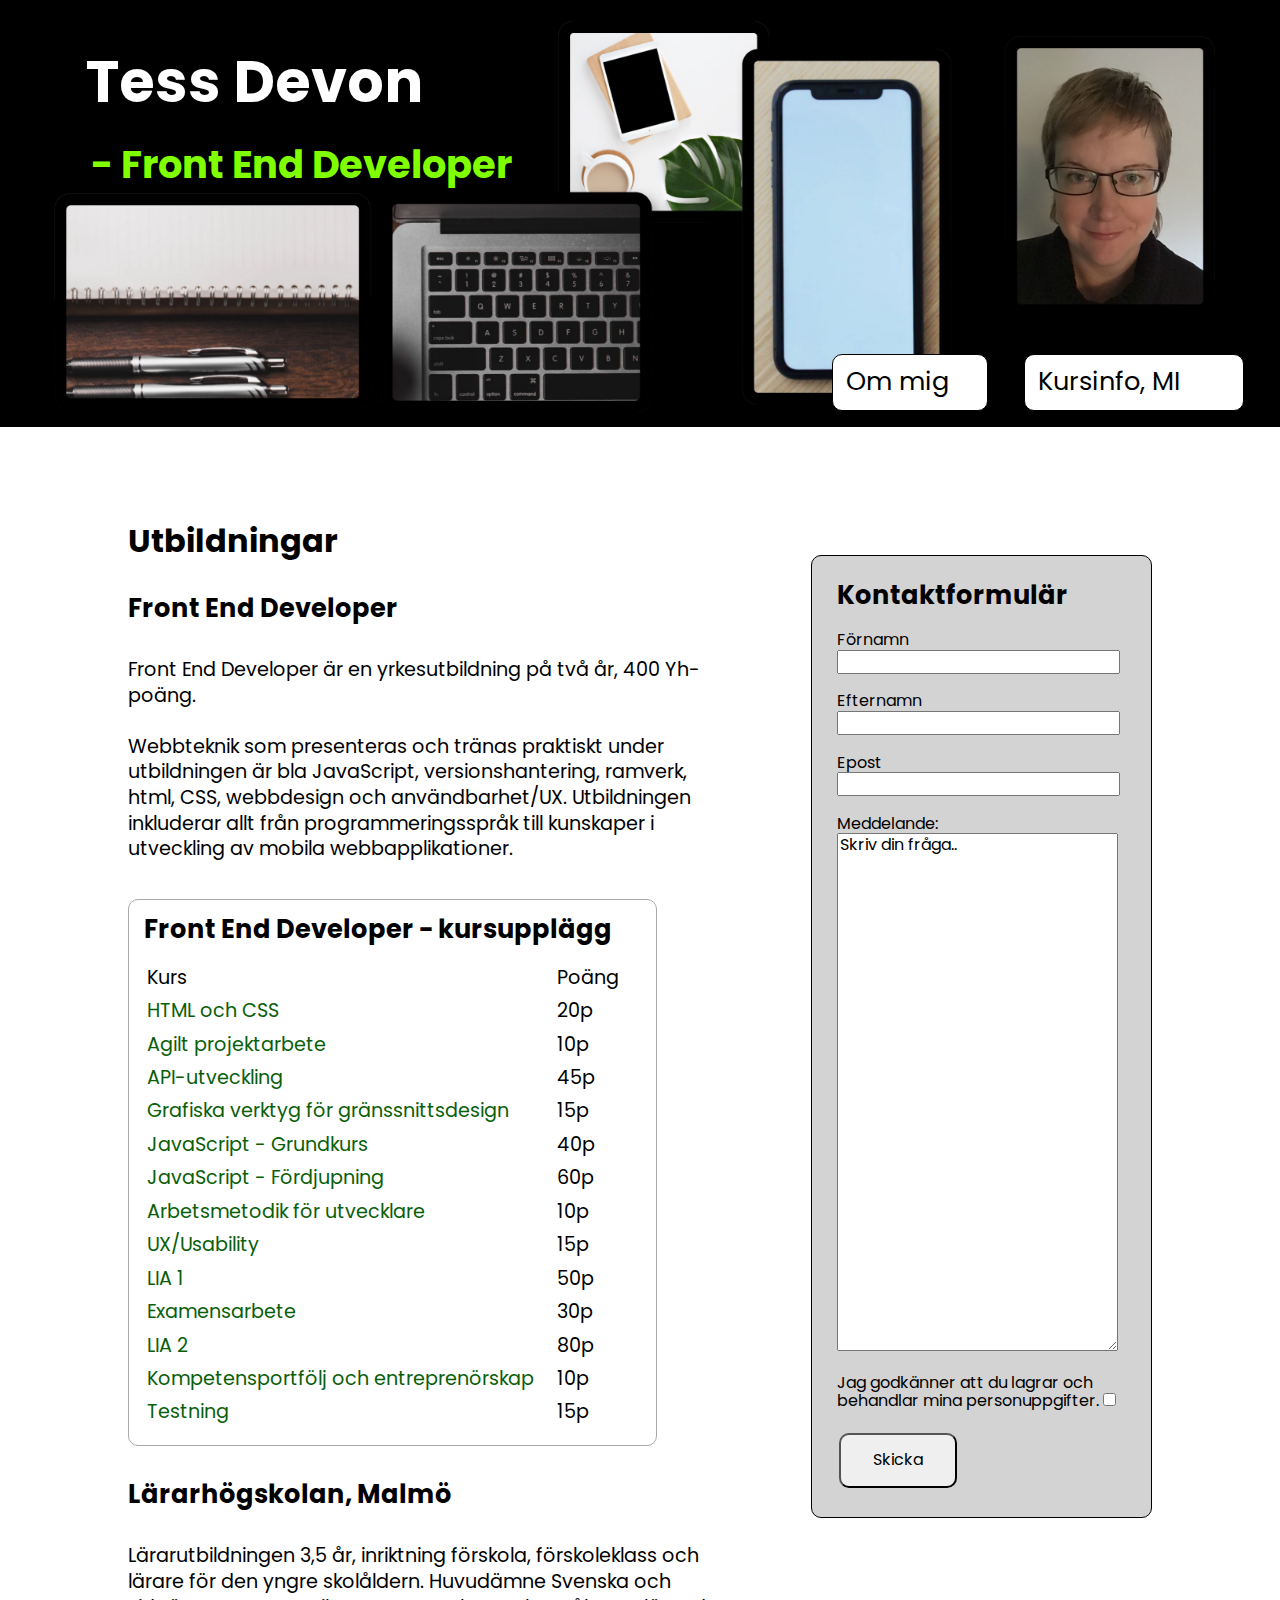
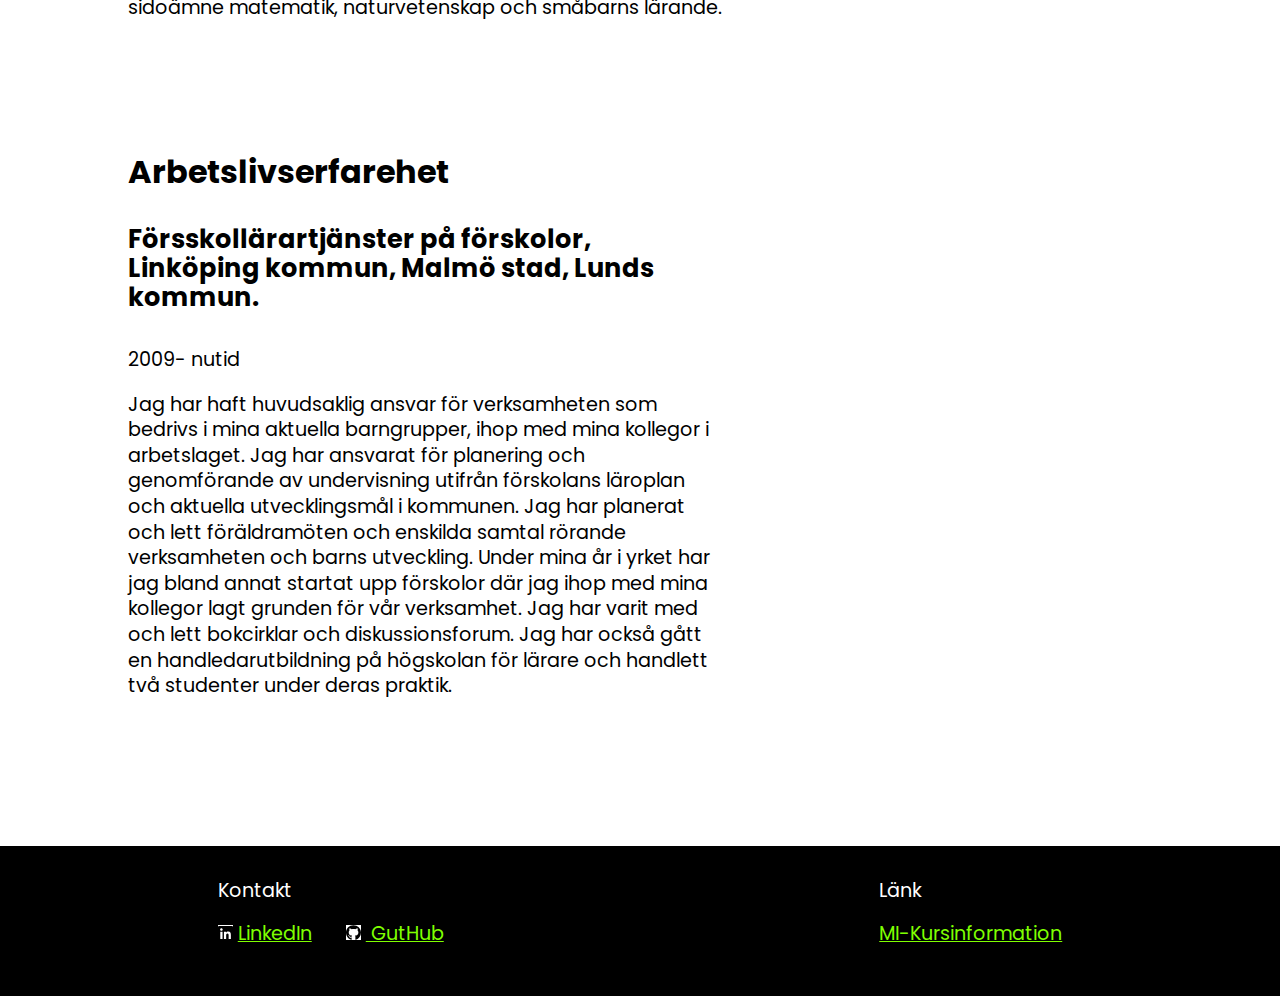
<file: index.html>
<!DOCTYPE html>
<html class="no-js" lang="sv" prefix="og: https://ogp.me/ns#">
  <head>
    <meta charset="utf-8">
    <title>Tess Devon - Front End Developer</title>
    <meta name="description" content="TessDevon-Front End Denveloper">
    <meta name="viewport" content="width=device-width, initial-scale=1">
    <meta name="robots" content="noindex,nofollow">

    <meta property="og:locale" content="sv">
    <meta property="og:title" content="Tess Devon - Front End Developer">
    <meta property="og:deskription" content="Front End Denveloper">
    <meta property="og:type" content="text">
    <meta property="og:url" content="https://tessdevon.github.io/Portfolio/">
    <meta property="og:image" content="img/TessDevonBanner1.jpg">

    <link rel="manifest" href="site.webmanifest">
    <link rel="apple-touch-icon" href="icon.png">
    <!-- Place favicon.ico in the root directory -->

    <link rel="stylesheet" href="css/main.css">

    <link rel="preconnect" href="https://fonts.googleapis.com">
    <link rel="preconnect" href="https://fonts.gstatic.com" crossorigin>
    <link rel="preconnect" href="https://fonts.googleapis.com">
    <link
      href="https://fonts.googleapis.com/css2?family=Poppins:ital,wght@0,100;0,200;0,400;0,600;1,200;1,300;1,400;1,600&display=swap"
      rel="stylesheet">
  </head>

  <body>
    <header>
      <div class="header_boarder">
        <h1>Tess Devon</h1>
        <h2 class="header_h2">- Front End Developer</h2>
      </div>
      <ul class="header_ul">
        <li>
          <a class="header_button1" href="about.html">Om mig</a> 
        </li>
        <li>
          <a class="header_button2" href="edu.html">Kursinfo, MI</a>
        </li>
      </ul>
    </header>
    <main class="grid-container">
      <section class="section_edu_work">
        <h3>Utbildningar</h3>
        <article>
          <h4>Front End Developer</h4>
          <p>
            Front End Developer är en yrkesutbildning på två år, 400 Yh-poäng.
            <br><br>
            Webbteknik som presenteras och tränas praktiskt under utbildningen
            är bla JavaScript, versionshantering, ramverk, html, CSS, webbdesign
            och användbarhet/UX. Utbildningen inkluderar allt från
            programmeringsspråk till kunskaper i utveckling av mobila
            webbapplikationer.
          </p>
          <br>
          <div class="table_div">
            <h4 class="table_h4">Front End Developer - kursupplägg</h4>
            <table>
              <thead>
                <tr class="thead_td">
                  <td>Kurs</td>
                  <td>Poäng</td>
                </tr>
              </thead>
              <tbody>
                <tr>
                  <td>
                    <a class="edu_links" href="edu.html#html">HTML och CSS</a>
                  </td>
                  <td>20p</td>
                </tr>
                <tr>
                  <td>
                    <a class="edu_links" href="edu.html#agilt"
                      >Agilt projektarbete</a
                    >
                  </td>
                  <td>10p</td>
                </tr>
                <tr>
                  <td>
                    <a class="edu_links" href="edu.html#api">API-utveckling</a>
                  </td>
                  <td>45p</td>
                </tr>
                <tr>
                  <td>
                    <a class="edu_links" href="edu.html#grafic"
                      >Grafiska verktyg för gränssnittsdesign</a
                    >
                  </td>
                  <td>15p</td>
                </tr>
                <tr>
                  <td>
                    <a class="edu_links" href="edu.html#java1"
                      >JavaScript - Grundkurs</a
                    >
                  </td>
                  <td>40p</td>
                </tr>
                <tr>
                  <td>
                    <a class="edu_links" href="edu.html#java2"
                      >JavaScript - Fördjupning</a
                    >
                  </td>
                  <td>60p</td>
                </tr>
                <tr>
                  <td>
                    <a class="edu_links" href="edu.html#methodology"
                      >Arbetsmetodik för utvecklare</a
                    >
                  </td>
                  <td>10p</td>
                </tr>
                <tr>
                  <td>
                    <a class="edu_links" href="edu.html#ux">UX/Usability</a>
                  </td>
                  <td>15p</td>
                </tr>
                <tr>
                  <td>
                    <a class="edu_links" href="edu.html#lia1">
                      LIA 1</a
                    ></td>
                  <td>50p</td>
                </tr>
                <tr>
                  <td>
                    <a class="edu_links" href="edu.html#exam">
                      Examensarbete</a
                      >
                  </td>
                  <td>30p</td>
                </tr>
                <tr>
                  <td><a class="edu_links" href="edu.html#lia2">
                    LIA 2</a
                    ></td>
                  <td>80p</td>
                </tr>
                <tr>
                  <td>
                    <a class="edu_links" href="edu.html#portfolio"
                      >Kompetensportfölj och entreprenörskap</a
                    >
                  </td>
                  <td>10p</td>
                </tr>
                <tr>
                  <td>
                    <a class="edu_links" href="edu.html#test">
                      Testning</a
                      >
                  </td>
                  <td>15p</td>
                </tr>
              </tbody>
            </table>
          </div>
          <br>
        </article>
        <article>
          <h4>Lärarhögskolan, Malmö</h4>
          <p>
            Lärarutbildningen 3,5 år, inriktning förskola, förskoleklass och
            lärare för den yngre skolåldern. Huvudämne Svenska och sidoämne
            matematik, naturvetenskap och småbarns lärande.
          </p>
        </article>
        <br>
        <h3>Arbetslivserfarehet</h3>
        <article>
          <h4>
            Försskollärartjänster på förskolor, Linköping kommun, Malmö stad,
            Lunds kommun.
          </h4>
          <p>2009- nutid</p>
          <p>
            Jag har haft huvudsaklig ansvar för verksamheten som bedrivs i mina
            aktuella barngrupper, ihop med mina kollegor i arbetslaget. Jag har
            ansvarat för planering och genomförande av undervisning utifrån
            förskolans läroplan och aktuella utvecklingsmål i kommunen. Jag har
            planerat och lett föräldramöten och enskilda samtal rörande
            verksamheten och barns utveckling. Under mina år i yrket har jag
            bland annat startat upp förskolor där jag ihop med mina kollegor
            lagt grunden för vår verksamhet. Jag har varit med och lett
            bokcirklar och diskussionsforum. Jag har också gått en
            handledarutbildning på högskolan för lärare och handlett två
            studenter under deras praktik.
          </p>
        </article>
      </section>

      <section class="contactform">
        <form action="x">
          <h2 class="form_h2">Kontaktformulär</h2>
          <label for="firstname">Förnamn</label><br>
          <input id="firstname" type="text" name="firstname" required>
          <br><br>
          <label for="surname">Efternamn</label> <br>
          <input id="surname" type="text" name="surname" required>
          <br><br>
          <label for="email">Epost</label> <br>
          <input id="email" type="email" name="email" required> <br><br>
          <label for="comment">Meddelande:</label> <br>
          <textarea id="comment" name="comment" required cols="20" rows="4">
Skriv din fråga..</textarea
          >
          <br><br>
          <label for="gdpr"
            >Jag godkänner att du lagrar och behandlar mina
            personuppgifter.</label
          >
          <input id="gdpr" type="checkbox" name="gdpr" required>
          <br><br>
          <input type="submit" value="Skicka">
        </form>
      </section>
    </main>

    <footer>
      <div>
        <p class="footer_text">Kontakt</p>
        <a
          id="linkedin"
          class="footer_link"
          href="https://www.linkedin.com/in/therese-hölén-420235251"
          >LinkedIn</a
        >
        <a 
          id="github"
          class="footer_link" href="https://github.com/TessDevon">
          GutHub</a
        >
      </div>

      <div>
        <p class="footer_text">Länk</p>
        <a
          class="footer_link"
          href="https://medieinstitutet.se/utbildningar/front-end-developer/"
          >MI-Kursinformation</a
        >
      </div>
    </footer>
  </body>
</html>
</file>
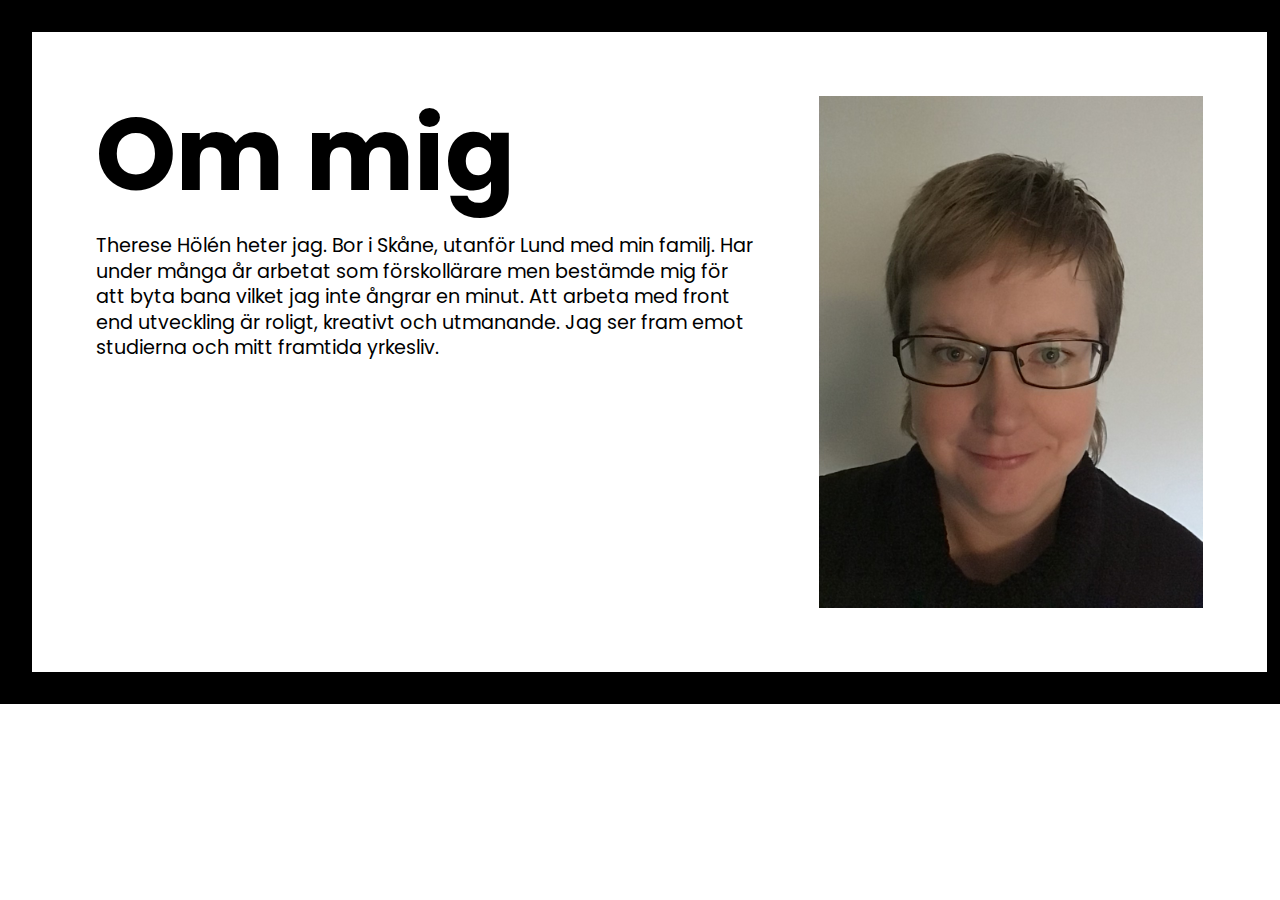
<file: about.html>
<!DOCTYPE html>
<html class="no-js" lang="sv" prefix="og: https://ogp.me/ns#">
  <head>
    <meta charset="utf-8">
    <title>Tess Devon - Front End Developer</title>
    <meta name="description" content="TessDevon-Front End Denveloper">
    <meta name="viewport" content="width=device-width, initial-scale=1">
    <meta name="robots" content="noindex,nofollow">

    <meta property="og:locale" content="sv">
    <meta property="og:title" content="Tess Devon - Front End Developer">
    <meta property="og:deskription" content="Front End Denveloper">
    <meta property="og:type" content="text">
    <meta property="og:url" content="https://x.se">
    <meta property="og:image" content="img/TessDevonBanner1.jpg">

    <link rel="manifest" href="site.webmanifest">
    <link rel="apple-touch-icon" href="icon.png">
    <!-- Place favicon.ico in the root directory -->

    <link rel="stylesheet" href="css/main.css">

    <link rel="preconnect" href="https://fonts.googleapis.com">
    <link rel="preconnect" href="https://fonts.gstatic.com" crossorigin>
    <link rel="preconnect" href="https://fonts.googleapis.com">
    <link href="https://fonts.googleapis.com/css2?family=Poppins:ital,wght@0,100;0,200;0,400;0,600;1,200;1,300;1,400;1,600&display=swap" rel="stylesheet">
    <meta name="theme-color" content="#fafafa">
  </head>

  <body class="about_background">
    <div class="about_body">
      <div>
        <h2 class="about_h2">Om mig</h2>
        <p>
          Therese Hölén heter jag. Bor i Skåne, utanför Lund med min familj. Har under
          många år arbetat som förskollärare men bestämde mig för att byta bana
          vilket jag inte ångrar en minut. Att arbeta med front end utveckling är
          roligt, kreativt och utmanande. Jag ser fram emot studierna och mitt
          framtida yrkesliv.
        </p>
      </div>
      <img class="aboutpic" src="img/tessdevon.jpg" alt="Tess Devon som är författare av sidan. Kvinna i kort ljustbrunt hår och glasögon." loading="lazy" width="480" height="640">
    </div>    
  </body>
</html>
</file>
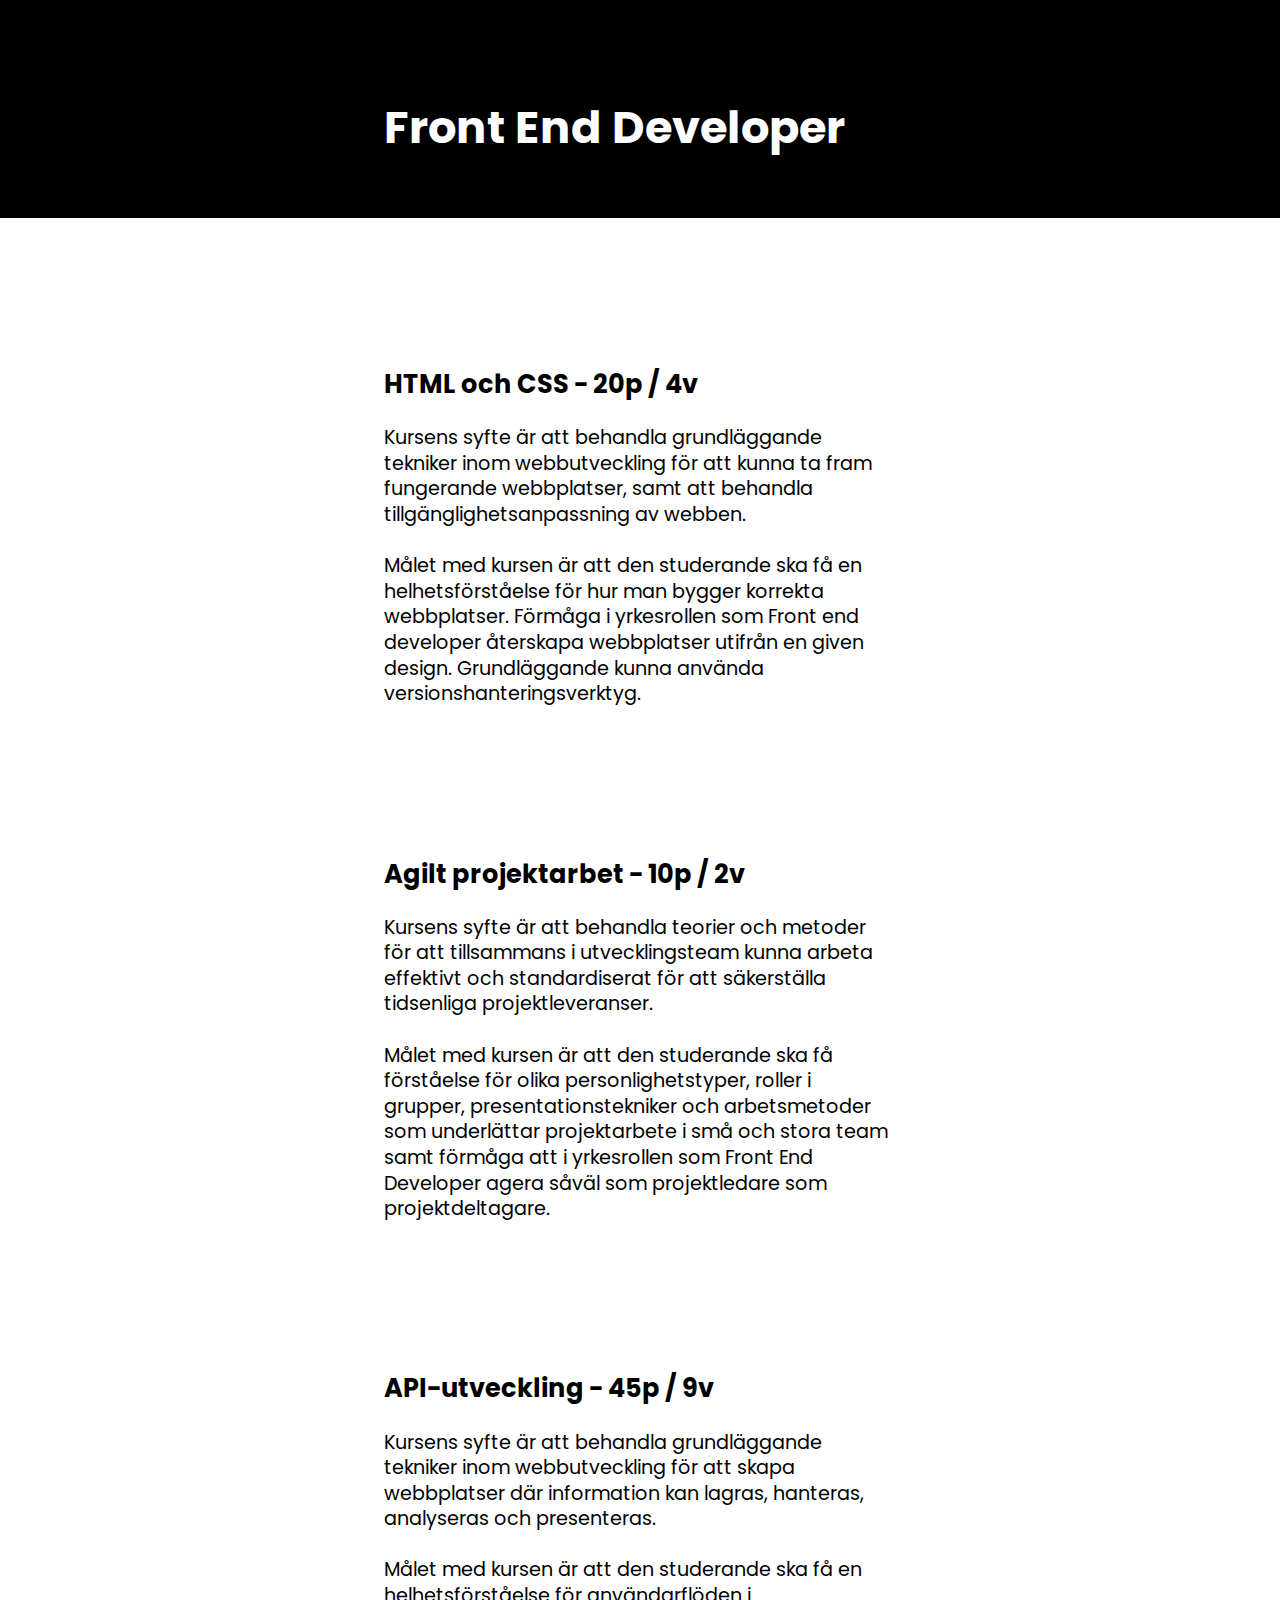
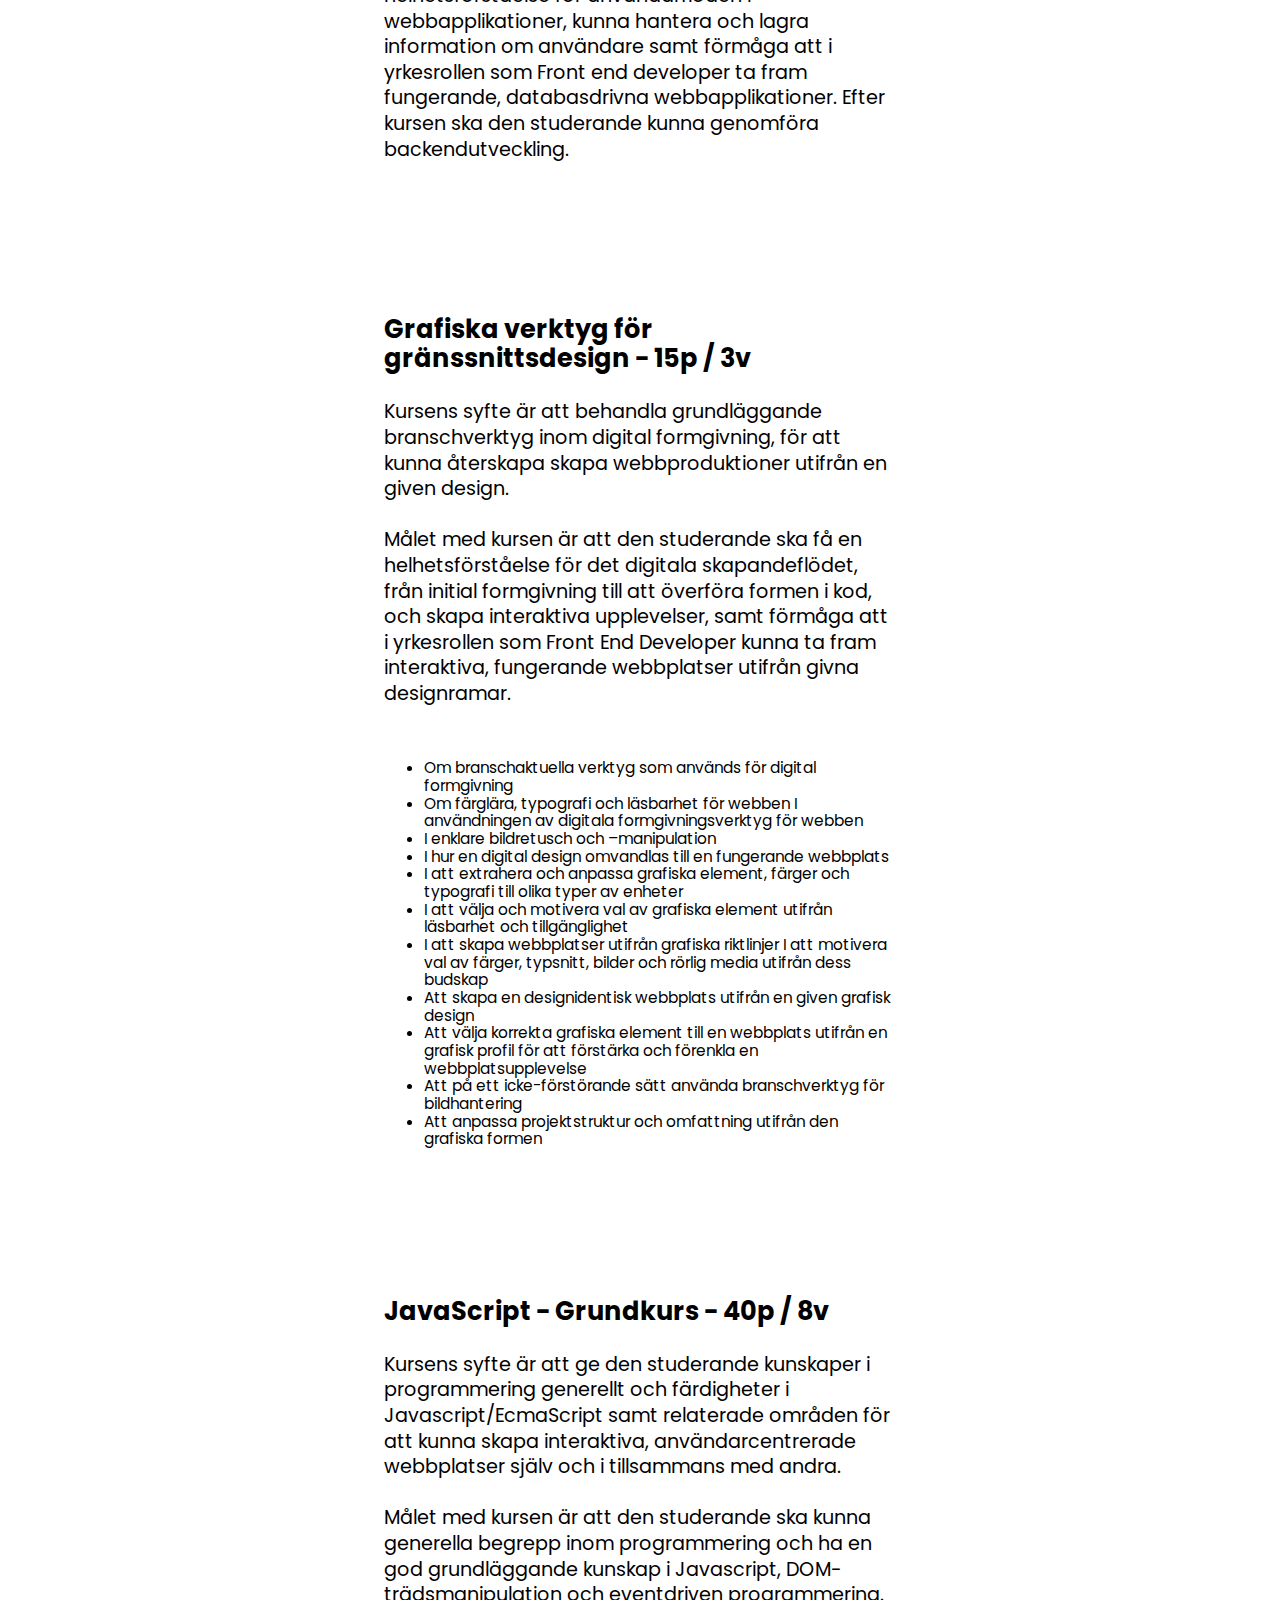
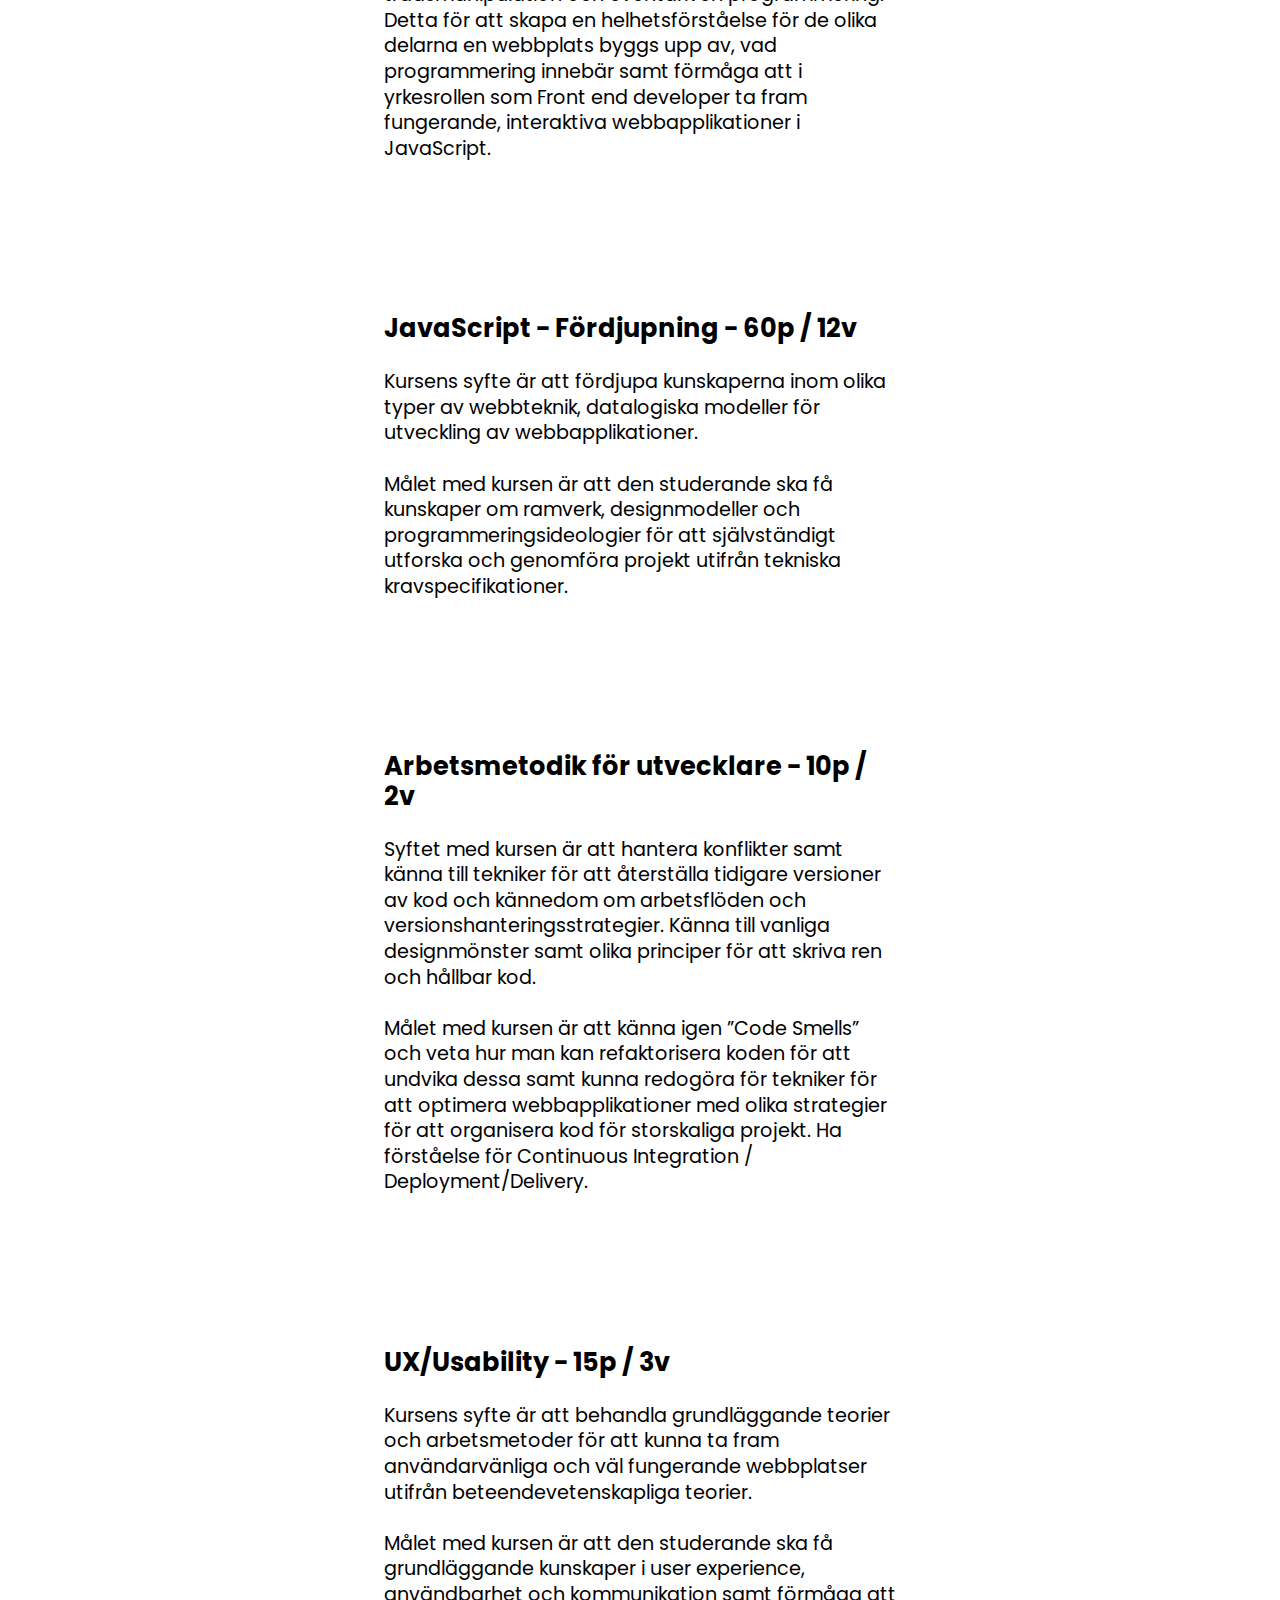
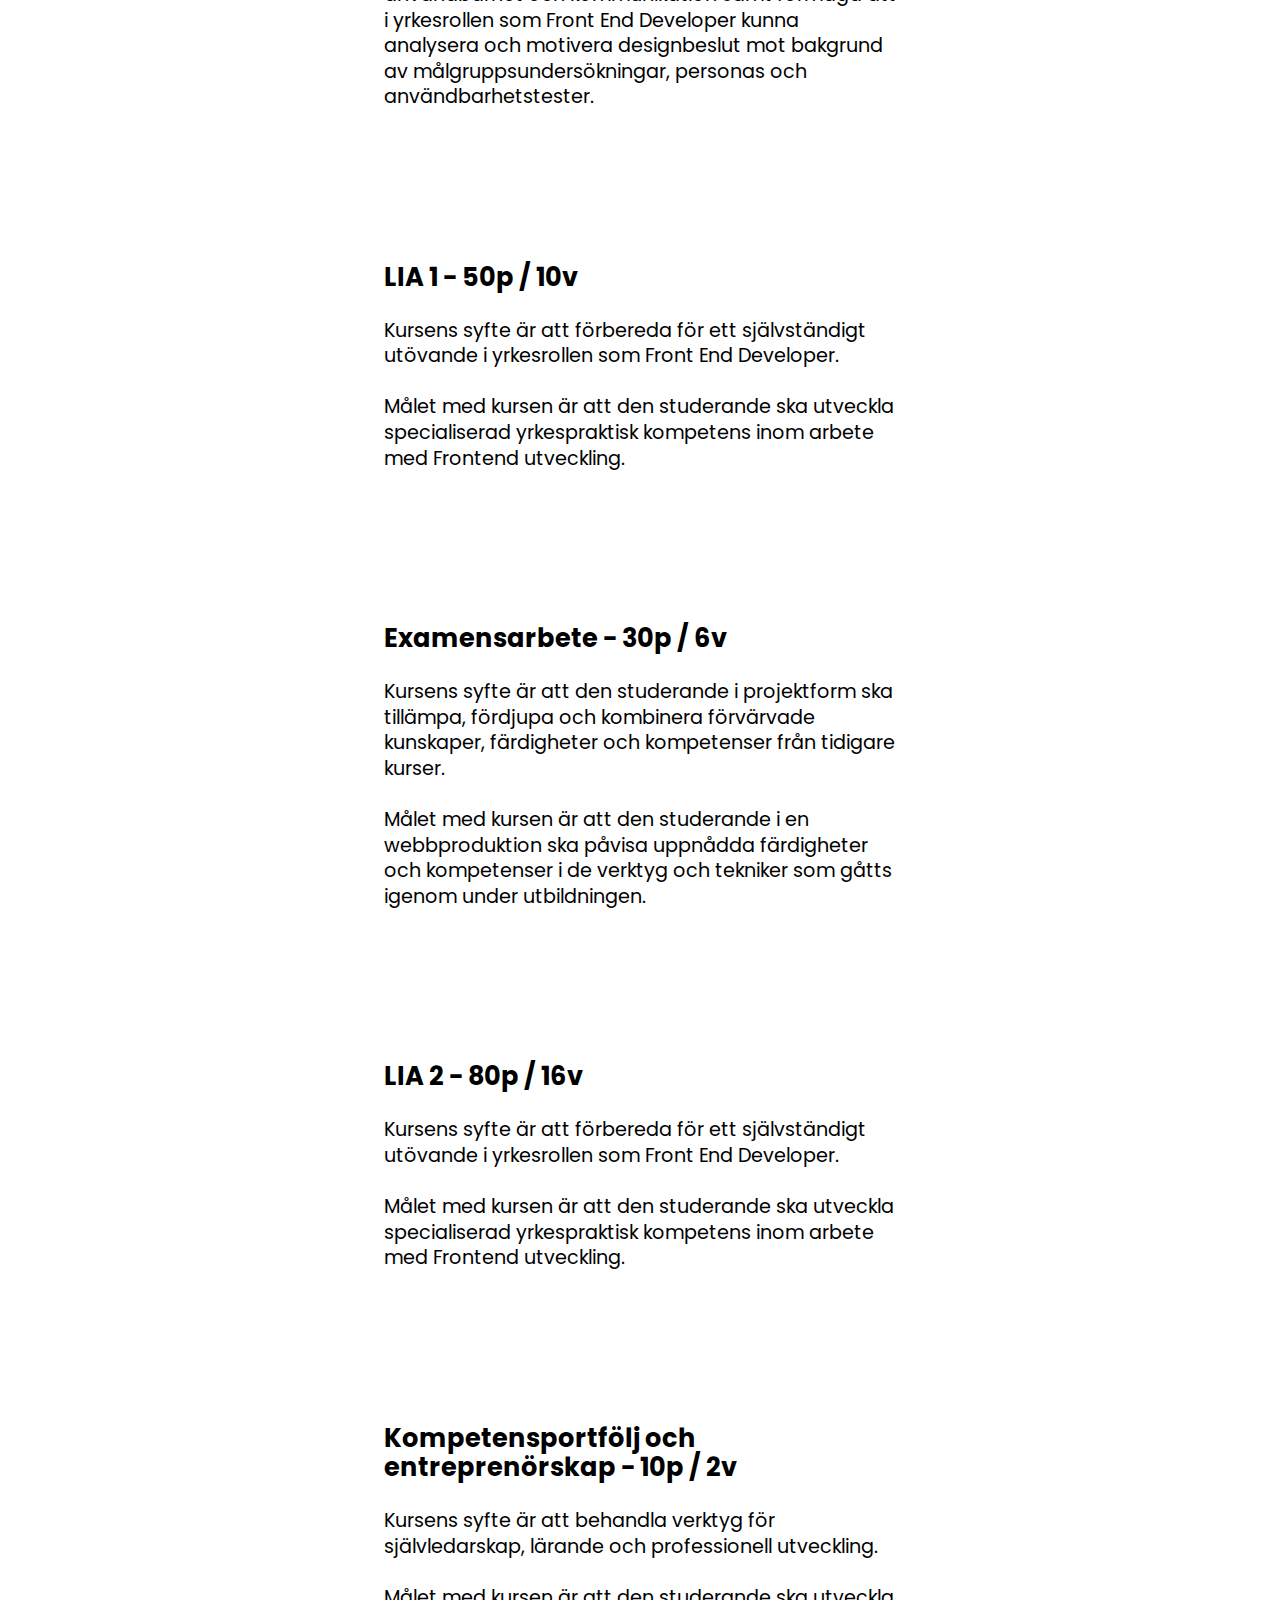
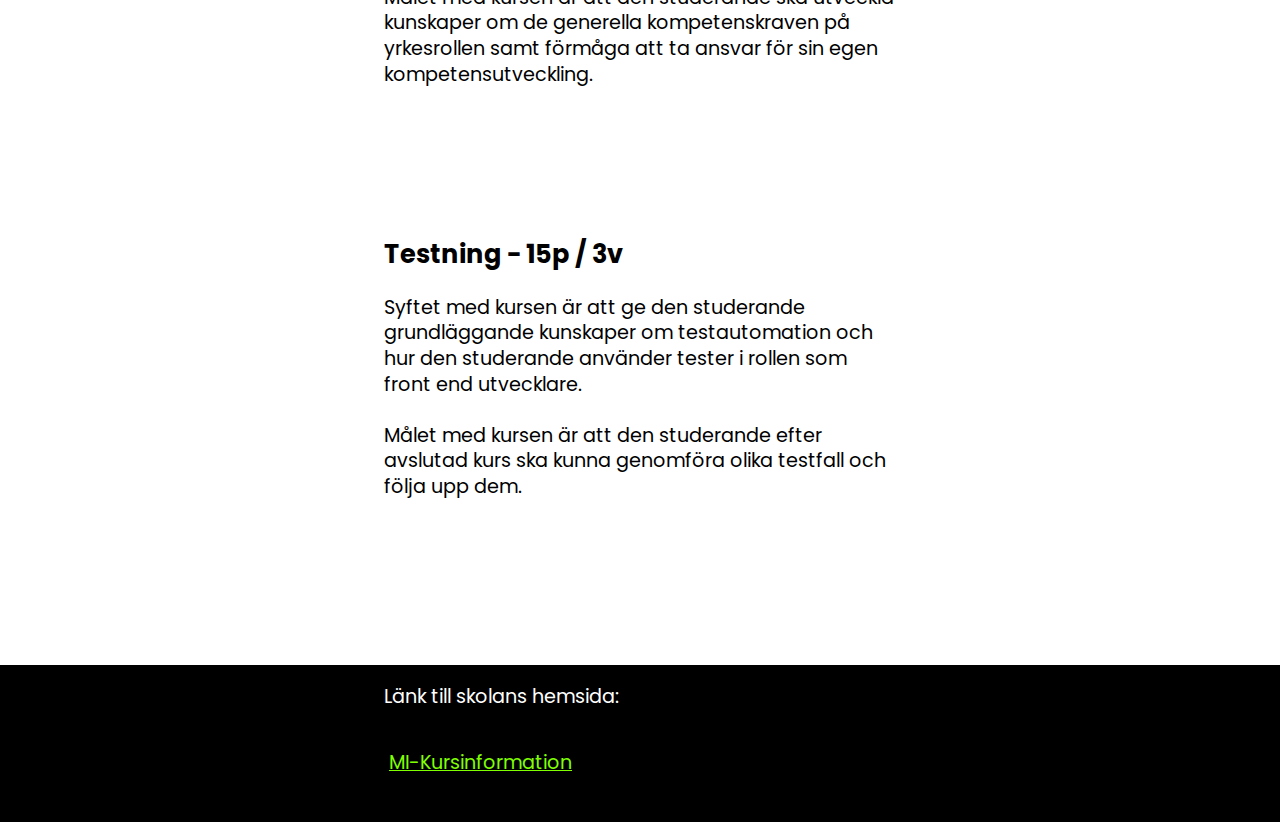
<file: edu.html>
<!DOCTYPE html>
<html class="no-js" lang="sv" prefix="og: https://ogp.me/ns#">
  <head>
    <meta charset="utf-8">
    <title>Tess Devon - Front End Developer</title>
    <meta name="description" content="TessDevon-Front End Denveloper">
    <meta name="viewport" content="width=device-width, initial-scale=1">
    <meta name="robots" content="noindex,nofollow">

    <meta property="og:locale" content="sv">
    <meta property="og:title" content="Tess Devon - Front End Developer">
    <meta property="og:deskription" content="Front End Denveloper">
    <meta property="og:type" content="text">
    <meta property="og:url" content="https://x.se">
    <meta property="og:image" content="img/TessDevonBanner1.jpg">

    <link rel="manifest" href="site.webmanifest">
    <link rel="apple-touch-icon" href="icon.png">
    <!-- Place favicon.ico in the root directory -->

    <link rel="stylesheet" href="css/main.css">

    <link rel="preconnect" href="https://fonts.googleapis.com">
    <link rel="preconnect" href="https://fonts.gstatic.com" crossorigin>
    <link rel="preconnect" href="https://fonts.googleapis.com">
    <link
      href="https://fonts.googleapis.com/css2?family=Poppins:ital,wght@0,100;0,200;0,400;0,600;1,200;1,300;1,400;1,600&display=swap"
      rel="stylesheet">
    <meta name="theme-color" content="#fafafa">
  </head>

  <body class="edu_body">
    <h2 class="edu_h2">Front End Developer</h2>
    <section class="edu_section">
      <h3 class="edu_h3" id="html">HTML och CSS - 20p / 4v</h3>
      <p>
        Kursens syfte är att behandla grundläggande tekniker inom         
        webbutveckling för att kunna ta fram fungerande webbplatser, samt att
        behandla tillgänglighetsanpassning av webben. <br><br>
        Målet med kursen är att den studerande ska få en helhetsförståelse för
        hur man bygger korrekta webbplatser. Förmåga i yrkesrollen som Front
        end developer återskapa webbplatser utifrån en given design.
        Grundläggande kunna använda versionshanteringsverktyg.
      </p>
      <br>
    </section>
    <section class="edu_section">
      <h3 class="edu_h3" id="agilt">Agilt projektarbet - 10p / 2v</h3>
      <p>
        Kursens syfte är att behandla teorier och metoder för att tillsammans
        i utvecklingsteam kunna arbeta effektivt och standardiserat för att
        säkerställa tidsenliga projektleveranser. <br><br>
        Målet med kursen är att den studerande ska få förståelse för olika
        personlighetstyper, roller i grupper, presentationstekniker och
        arbetsmetoder som underlättar projektarbete i små och stora team samt
        förmåga att i yrkesrollen som Front End Developer agera såväl som
        projektledare som projektdeltagare.
      </p>
      <br>
    </section>
    <section class="edu_section">
      <h3 class="edu_h3" id="api">API-utveckling - 45p / 9v</h3>
      <p>
        Kursens syfte är att behandla grundläggande tekniker inom
        webbutveckling för att skapa webbplatser där information kan lagras,
        hanteras, analyseras och presenteras. <br>
        <br>
        Målet med kursen är att den studerande ska få en helhetsförståelse för
        användarflöden i webbapplikationer, kunna hantera och lagra
        information om användare samt förmåga att i yrkesrollen som Front end
        developer ta fram fungerande, databasdrivna webbapplikationer. Efter
        kursen ska den studerande kunna genomföra backendutveckling.
      </p>
      <br>
    </section>
    <section class="edu_section">
      <h3 class="edu_h3" id="grafic">
        Grafiska verktyg för gränssnittsdesign - 15p / 3v
      </h3>
      <p>
        Kursens syfte är att behandla grundläggande branschverktyg inom
        digital formgivning, för att kunna återskapa skapa webbproduktioner
        utifrån en given design. <br>
        <br>
        Målet med kursen är att den studerande ska få en helhetsförståelse för
        det digitala skapandeflödet, från initial formgivning till att
        överföra formen i kod, och skapa interaktiva upplevelser, samt förmåga
        att i yrkesrollen som Front End Developer kunna ta fram interaktiva,
        fungerande webbplatser utifrån givna designramar.
      </p>
      <br>
      <ul class="edu_ul">
        <li>
          Om branschaktuella verktyg som används för digital formgivning
        </li>
        <li>
          Om färglära, typografi och läsbarhet för webben I användningen av
          digitala formgivningsverktyg för webben
        </li>
        <li>I enklare bildretusch och –manipulation</li>
        <li>
          I hur en digital design omvandlas till en fungerande webbplats
        </li>
        <li>
          I att extrahera och anpassa grafiska element, färger och typografi
          till olika typer av enheter
        </li>
        <li>
          I att välja och motivera val av grafiska element utifrån läsbarhet
          och tillgänglighet
        </li>
        <li>
          I att skapa webbplatser utifrån grafiska riktlinjer I att motivera
          val av färger, typsnitt, bilder och rörlig media utifrån dess
          budskap
        </li>
        <li>
          Att skapa en designidentisk webbplats utifrån en given grafisk
          design
        </li>
        <li>
          Att välja korrekta grafiska element till en webbplats utifrån en
          grafisk profil för att förstärka och förenkla en webbplatsupplevelse
        </li>
        <li>
          Att på ett icke-förstörande sätt använda branschverktyg för
          bildhantering
        </li>
        <li>
          Att anpassa projektstruktur och omfattning utifrån den grafiska
          formen
        </li>
      </ul>
    </section>
    <br>
    <section class="edu_section">
      <h3 class="edu_h3" id="java1">JavaScript - Grundkurs - 40p / 8v</h3>
      <p>
        Kursens syfte är att ge den studerande kunskaper i programmering
        generellt och färdigheter i Javascript/EcmaScript samt relaterade
        områden för att kunna skapa interaktiva, användarcentrerade
        webbplatser själv och i tillsammans med andra. <br><br>
        Målet med kursen är att den studerande ska kunna generella begrepp
        inom programmering och ha en god grundläggande kunskap i Javascript,
        DOM-trädsmanipulation och eventdriven programmering. Detta för att
        skapa en helhetsförståelse för de olika delarna en webbplats byggs upp
        av, vad programmering innebär samt förmåga att i yrkesrollen som Front
        end developer ta fram fungerande, interaktiva webbapplikationer i
        JavaScript.
      </p>
      <br>
    </section>
    <section class="edu_section">
      <h3 class="edu_h3" id="java2">JavaScript - Fördjupning - 60p / 12v</h3>
      <p>
        Kursens syfte är att fördjupa kunskaperna inom olika typer av
        webbteknik, datalogiska modeller för utveckling av webbapplikationer.
        <br><br>
        Målet med kursen är att den studerande ska få kunskaper om ramverk,
        designmodeller och programmeringsideologier för att självständigt
        utforska och genomföra projekt utifrån tekniska kravspecifikationer.
      </p>
      <br>
    </section>
    <section class="edu_section">
      <h3 class="edu_h3" id="methodology">
        Arbetsmetodik för utvecklare - 10p / 2v
      </h3>
      <p>
        Syftet med kursen är att hantera konflikter samt känna till tekniker
        för att återställa tidigare versioner av kod och kännedom om
        arbetsflöden och versionshanteringsstrategier. Känna till vanliga
        designmönster samt olika principer för att skriva ren och hållbar kod.
        <br><br>
        Målet med kursen är att känna igen ”Code Smells” och veta hur man kan
        refaktorisera koden för att undvika dessa samt kunna redogöra för
        tekniker för att optimera webbapplikationer med olika strategier för
        att organisera kod för storskaliga projekt. Ha förståelse för
        Continuous Integration / Deployment/Delivery.
      </p>
      <br>
    </section>
    <section class="edu_section">
      <h3 class="edu_h3" id="ux">UX/Usability - 15p / 3v</h3>
      <p>
        Kursens syfte är att behandla grundläggande teorier och arbetsmetoder
        för att kunna ta fram användarvänliga och väl fungerande webbplatser
        utifrån beteendevetenskapliga teorier. <br><br>
        Målet med kursen är att den studerande ska få grundläggande kunskaper
        i user experience, användbarhet och kommunikation samt förmåga att i
        yrkesrollen som Front End Developer kunna analysera och motivera
        designbeslut mot bakgrund av målgruppsundersökningar, personas och
        användbarhetstester.
      </p>
      <br>
    </section>
    <section class="edu_section">
      <h3 class="edu_h3" id="lia1">LIA 1 - 50p / 10v</h3>
      <p>
        Kursens syfte är att förbereda för ett självständigt utövande i
        yrkesrollen som Front End Developer. <br><br>
        Målet med kursen är att den studerande ska utveckla specialiserad
        yrkespraktisk kompetens inom arbete med Frontend utveckling.
      </p>
      <br>
    </section>
    <section class="edu_section">
      <h3 class="edu_h3" id="exam">Examensarbete - 30p / 6v</h3>
      <p>
        Kursens syfte är att den studerande i projektform ska tillämpa,
        fördjupa och kombinera förvärvade kunskaper, färdigheter och
        kompetenser från tidigare kurser. <br><br>
        Målet med kursen är att den studerande i en webbproduktion ska påvisa
        uppnådda färdigheter och kompetenser i de verktyg och tekniker som
        gåtts igenom under utbildningen.
      </p>
      <br>
    </section>
    <section class="edu_section">
      <h3 class="edu_h3" id="lia2">LIA 2 - 80p / 16v</h3>
      <p>
        Kursens syfte är att förbereda för ett självständigt utövande i
        yrkesrollen som Front End Developer. <br><br>
        Målet med kursen är att den studerande ska utveckla specialiserad
        yrkespraktisk kompetens inom arbete med Frontend utveckling.
      </p>
      <br>
    </section>
    <section class="edu_section">
      <h3 class="edu_h3" id="portfolio">
        Kompetensportfölj och entreprenörskap - 10p / 2v
      </h3>
      <p>
        Kursens syfte är att behandla verktyg för självledarskap, lärande och
        professionell utveckling. <br><br>
        Målet med kursen är att den studerande ska utveckla kunskaper om de
        generella kompetenskraven på yrkesrollen samt förmåga att ta ansvar
        för sin egen kompetensutveckling.
      </p>
      <br>
    </section>
    <section class="edu_section">
      <h3 class="edu_h3" id="test">Testning - 15p / 3v</h3>
      <p>
        Syftet med kursen är att ge den studerande grundläggande kunskaper om
        testautomation och hur den studerande använder tester i rollen som
        front end utvecklare. <br><br>
        Målet med kursen är att den studerande efter avslutad kurs ska kunna
        genomföra olika testfall och följa upp dem.
      </p>
      <br>
    </section>
    <div class="edu_footer">
      <p class="footer_edu_text">Länk till skolans hemsida:</p>
      <a
        class="footer_edu_link"
        href="https://medieinstitutet.se/utbildningar/front-end-developer/"
        >MI-Kursinformation</a
      >
    </div>
  </body>
</html>
</file>
<file: css/main.css>
/*! normalize.css v8.0.1 | MIT License | github.com/necolas/normalize.css */html{line-height:1.15;-webkit-text-size-adjust:100%}body{margin:0}main{display:block}h1{font-size:2em;margin:.67em 0}hr{box-sizing:content-box;height:0;overflow:visible}pre{font-family:monospace,monospace;font-size:1em}a{background-color:rgba(0,0,0,0)}abbr[title]{border-bottom:none;text-decoration:underline;-webkit-text-decoration:underline dotted;text-decoration:underline dotted}b,strong{font-weight:bolder}code,kbd,samp{font-family:monospace,monospace;font-size:1em}small{font-size:80%}sub,sup{font-size:75%;line-height:0;position:relative;vertical-align:baseline}sub{bottom:-0.25em}sup{top:-0.5em}img{border-style:none}button,input,optgroup,select,textarea{font-family:inherit;font-size:100%;line-height:1.15;margin:0}button,input{overflow:visible}button,select{text-transform:none}button,[type=button],[type=reset],[type=submit]{-webkit-appearance:button}button::-moz-focus-inner,[type=button]::-moz-focus-inner,[type=reset]::-moz-focus-inner,[type=submit]::-moz-focus-inner{border-style:none;padding:0}button:-moz-focusring,[type=button]:-moz-focusring,[type=reset]:-moz-focusring,[type=submit]:-moz-focusring{outline:1px dotted ButtonText}fieldset{padding:.35em .75em .625em}legend{box-sizing:border-box;color:inherit;display:table;max-width:100%;padding:0;white-space:normal}progress{vertical-align:baseline}textarea{overflow:auto}[type=checkbox],[type=radio]{box-sizing:border-box;padding:0}[type=number]::-webkit-inner-spin-button,[type=number]::-webkit-outer-spin-button{height:auto}[type=search]{-webkit-appearance:textfield;outline-offset:-2px}[type=search]::-webkit-search-decoration{-webkit-appearance:none}::-webkit-file-upload-button{-webkit-appearance:button;font:inherit}details{display:block}summary{display:list-item}template{display:none}[hidden]{display:none}.about_backgound{margin:0px}.about_body{border:20px solid #000;font-family:"Poppins",sans-serif;width:80%;padding:5vw;margin:0px}.about_h2{font-size:8vw;top:0px;left:0px;margin:0}.aboutpic{width:70vw;height:auto}@media only screen and (min-width: 768px){.about_body{border:32px solid #000;display:flex;gap:5vw;width:83%}.aboutpic{width:50vw}}@media only screen and (min-width: 1200px){.aboutpic{width:30vw}.about_body{width:86.5%}}.edu_body{font-family:"Poppins",sans-serif;display:flex;position:relative;flex-direction:column}.edu_h2{background-color:#000;color:#fff;font-size:8vw;display:flex;position:relative;top:0;left:0;width:100%;padding-top:8%;padding-bottom:5%;margin-top:0;padding-left:8vw}.edu_h3{padding-top:7vw}.edu_section{margin-left:8vw;margin-right:8vw}.edu_section>h3{font-size:5.5vw}.edu_section>p{font-size:4vw;line-height:5vw}.edu_footer{background-color:#000;color:#fff;padding-bottom:3vw;margin-top:10vw;font-size:5vw;padding-left:8vw}.footer_edu_link{color:#7fff00;padding:15px;padding-left:0px;font-size:4vw;font-family:"Poppins",sans-serif}.edu_ul{font-size:3.5vw}@media only screen and (min-width: 768px){.edu_section{margin-left:15vw;margin-right:15vw}.edu_h2{font-size:5vw;text-align:center;padding-left:15vw}.edu_section>h3{font-size:4vw}.edu_section>p{font-size:2.5vw;line-height:3vw}.edu_footer{padding-left:15vw}.footer_edu_link{font-size:2vw}.edu_ul{font-size:2vw}}@media only screen and (min-width: 1200px){.edu_section{margin-left:30vw;margin-right:30vw}.edu_h2{font-size:3.5vw;text-align:center;padding-left:30vw}.edu_section>h3{font-size:2vw}.edu_section>p{font-size:1.5vw;line-height:2vw}.edu_footer{padding-left:30vw}.footer_edu_link{padding:5px;font-size:1.5vw}.footer_edu_text{margin-bottom:0}.edu_ul{font-size:1.2vw}}header{background-image:url("../img/TessDevonBanner1.jpg");aspect-ratio:20/9;background-size:cover;position:relative;top:0;display:flex}h1,.header_h2{color:#fff;font-family:"Poppins",sans-serif;position:relative}h1{font-size:6.5vw}.header_h2{font-size:5.3vw;color:#7fff00}.header_boarder{position:relative;top:0;left:5%}.header_button1{position:absolute;border:1px solid #000;background-color:#fff;font-family:"Poppins",sans-serif;text-decoration:none;color:#000;border-radius:10px;bottom:4vw;left:4vw;font-size:4vw;padding:1vw;width:20vw;cursor:pointer}.header_button2{position:absolute;border:1px solid #000;background-color:#fff;font-family:"Poppins",sans-serif;text-decoration:none;color:#000;border-radius:10px;bottom:4vw;left:28vw;font-size:4vw;padding:1vw;width:30vw;cursor:pointer}.header_ul{list-style:none;padding-left:15px}button{border-radius:15px;font-family:"Poppins",sans-serif;padding:7px}main{margin:0 10vw;font-family:"Poppins",sans-serif}h3{font-size:5vw;padding-top:5vw}h4{font-size:4vw}p{font-size:3.6vw;line-height:5vw}.section_edu_work{width:100%}.edu_links{text-decoration:none;color:#095e08}.table_div{line-height:6.3vw;border:1px solid #a9a9a9;border-radius:10px;display:inline-block}.table_h4{margin:15px;margin-bottom:0;margin-right:20px;font-size:3.5vw}table{margin:15px}td{font-size:4vw}form{border:1px solid #000;border-radius:10px;padding:25px;background-color:#d3d3d3;margin-bottom:20vw;margin-top:50px}.form_h2{font-size:7vw;margin-top:0}input[type=submit]{padding:16px 32px;margin:4px 2px;border-radius:10px;cursor:pointer}input[type=email],input[type=text],textarea{width:95%}textarea{height:40vw}footer{background-color:#000;color:#fff;padding-top:1vw;padding-bottom:4vw;display:flex;flex-direction:row;justify-content:space-around;font-family:"Poppins",sans-serif}.footer_link{color:#7fff00;padding:25px;padding-right:5px;padding-left:15px;font-size:3.5vw;font-family:"Poppins",sans-serif}.footer_text{padding-left:15px}#linkedin::before{content:"";background-image:url(../img/linkedin.svg);background-size:15px;background-color:#fff;display:inline-block;width:15px;height:15px;margin-right:5px}#github::before{content:"";background-image:url(../img/github.svg);background-size:15px;background-color:#fff;display:inline-block;width:15px;height:15px;margin-right:5px}@media only screen and (min-width: 768px){header{background-image:url("../img/TessDevonBanner2.jpg");aspect-ratio:27/9}h1{top:2px;left:2%;font-size:4vw}.header_h2{top:6px;left:2%;font-size:3vw}.header_button1{border-radius:10px;bottom:5px;left:65vw;font-size:2vw;padding:1vw;width:10vw;cursor:pointer}.header_button2{border-radius:10px;bottom:5px;left:80vw;font-size:2vw;padding:1vw;width:15vw;cursor:pointer}.grid-container{display:grid;grid-template-columns:repeat(8, 1fr)}.section_edu_work{grid-column:1/span 4}.contactform{grid-column:6/span 3}h3{font-size:3.5vw}h4{font-size:3vw}p{font-size:2vw;line-height:3vw}.table_div{line-height:4.5vw}.table_h4{font-size:2.5vw}td{font-size:2vw}form{margin-top:10vw}.form_h2{font-size:2.5vw}.footer_link{padding:5px;font-size:1.8vw}.footer_text{font-size:1.8vw}footer{margin-top:10vw}}@media only screen and (min-width: 1200px){h1{top:10px;left:5%;font-size:4.5vw}.header_h2{top:0px;left:5%;margin:5px}.header_button1{bottom:1rem;right:15vw}.header_button2{bottom:1rem;right:1vw}.grid-container{grid-template-columns:repeat(12, 1fr)}.section_edu_work{grid-column:1/span 7}.contactform{grid-column:9/span 4}h3{font-size:2.5vw}h4{font-size:2vw}p{font-size:1.5vw;line-height:2vw}.table_div{line-height:2.3vw}.table_h4{font-size:2vw}td{font-size:1.5vw;padding-right:20px}.form_h2{font-size:2vw}.footer_link{padding:15px;font-size:1.5vw}.footer_text{font-size:1.5vw}}
</file>
